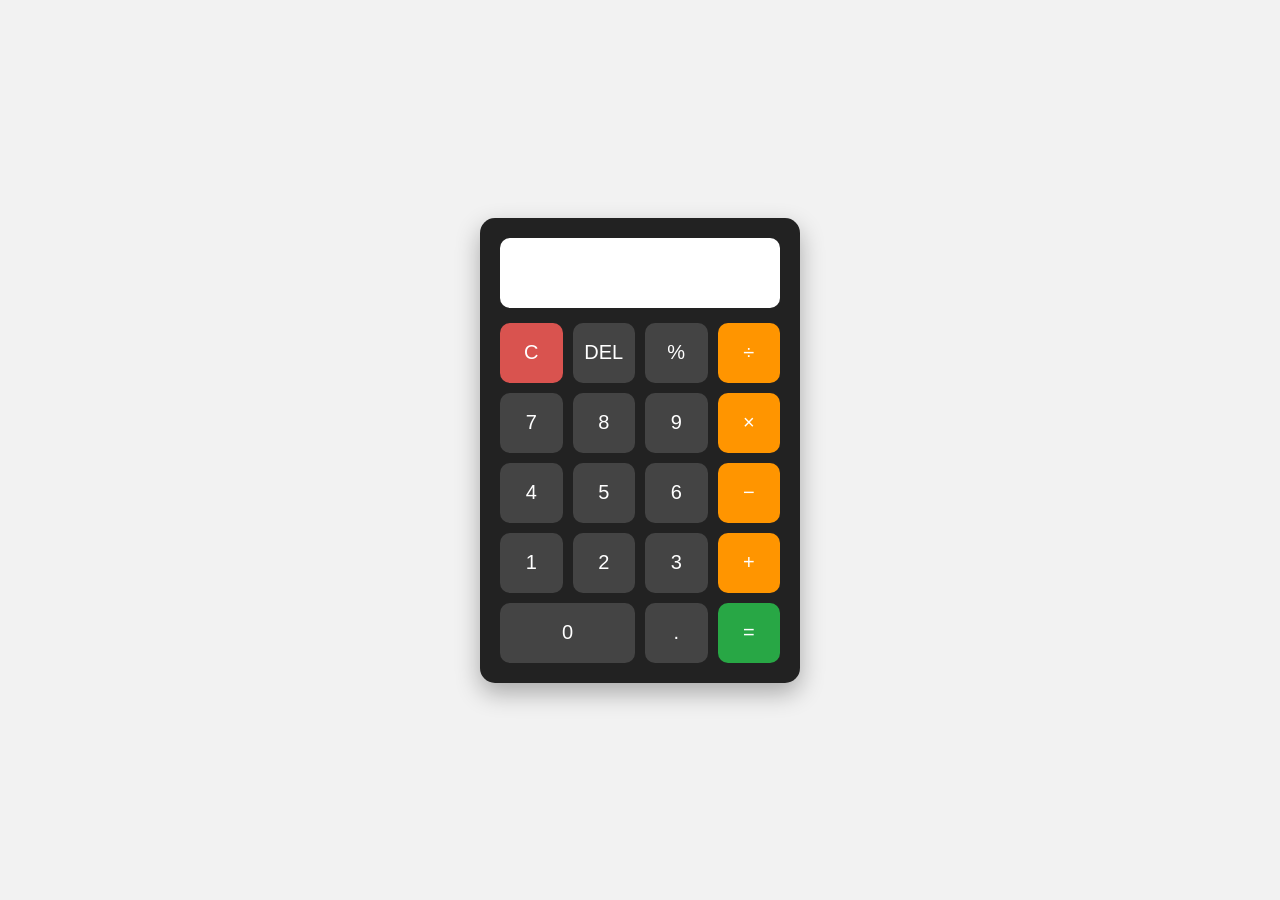
<file: Project 0/Calculator/index.html>
<!DOCTYPE html>
<html lang="en">
<head>
    <meta charset="UTF-8">
    <meta name="viewport" content="width=device-width, initial-scale=1.0">
    <title>Calculator</title>

    <link rel="stylesheet" href="style.css">
</head>

<body>

    <div class="calculator">

        <input type="text" id="display" readonly>

        <div class="buttons">

            <button onclick="clearDisplay()" class="clear">C</button>
            <button onclick="deleteLast()">DEL</button>
            <button onclick="appendValue('%')">%</button>
            <button onclick="appendValue('/')" class="operator">÷</button>

            <button onclick="appendValue('7')">7</button>
            <button onclick="appendValue('8')">8</button>
            <button onclick="appendValue('9')">9</button>
            <button onclick="appendValue('*')" class="operator">×</button>

            <button onclick="appendValue('4')">4</button>
            <button onclick="appendValue('5')">5</button>
            <button onclick="appendValue('6')">6</button>
            <button onclick="appendValue('-')" class="operator">−</button>

            <button onclick="appendValue('1')">1</button>
            <button onclick="appendValue('2')">2</button>
            <button onclick="appendValue('3')">3</button>
            <button onclick="appendValue('+')" class="operator">+</button>

            <button onclick="appendValue('0')" class="zero">0</button>
            <button onclick="appendValue('.')">.</button>
            <button onclick="calculate()" class="equal">=</button>

        </div>

    </div>

    <script src="script.js"></script>

</body>
</html>
</file>
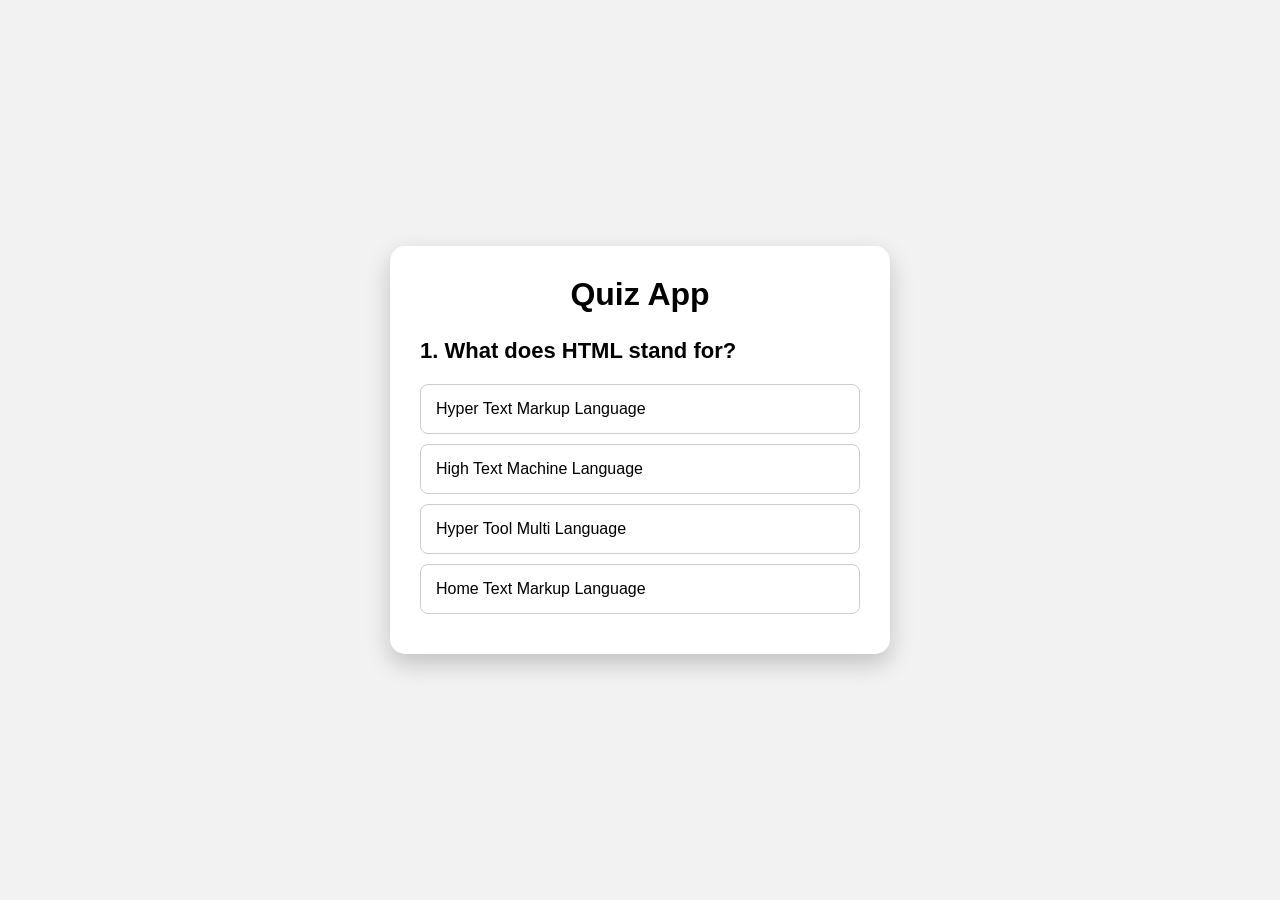
<file: Project 1/Quiz app/index.html>
<!DOCTYPE html>
<html lang="en">
<head>
    <meta charset="UTF-8">
    <meta name="viewport" content="width=device-width, initial-scale=1.0">
    <title>Quiz App</title>

    <link rel="stylesheet" href="style.css">
</head>

<body>

    <div class="quiz-container">

        <h1>Quiz App</h1>

        <div id="quiz">
            <h2 id="question">Question goes here</h2>

            <div id="answer-buttons">
                <button class="answer-btn">Answer 1</button>
                <button class="answer-btn">Answer 2</button>
                <button class="answer-btn">Answer 3</button>
                <button class="answer-btn">Answer 4</button>
            </div>

            <button id="next-btn">Next</button>
        </div>

        <div id="result" class="hide">
            <h2>Quiz Completed!</h2>
            <p id="score"></p>
            <button onclick="restartQuiz()">Restart Quiz</button>
        </div>

    </div>

    <script src="script.js"></script>

</body>
</html>
</file>
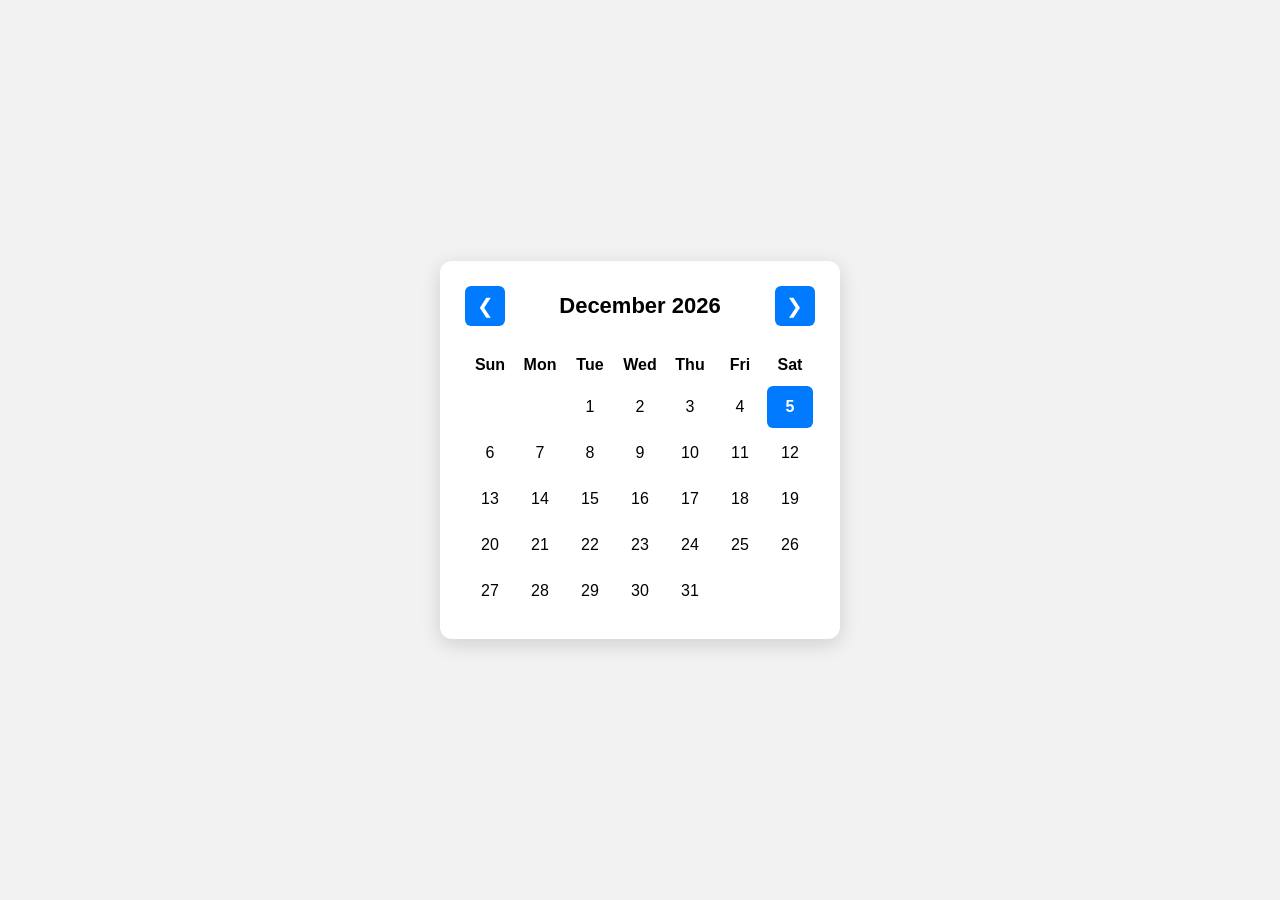
<file: Project 10/Digital calendar/index.html>
<!DOCTYPE html>
<html lang="en">
<head>
    <meta charset="UTF-8">
    <meta name="viewport" content="width=device-width, initial-scale=1.0">
    <title>Digital Calendar</title>
    <link rel="stylesheet" href="style.css">
</head>
<body>

    <div class="calendar">

        <div class="calendar-header">
            <button id="prevBtn">&#10094;</button>

            <h2 id="monthYear"></h2>

            <button id="nextBtn">&#10095;</button>
        </div>

        <div class="weekdays">
            <div>Sun</div>
            <div>Mon</div>
            <div>Tue</div>
            <div>Wed</div>
            <div>Thu</div>
            <div>Fri</div>
            <div>Sat</div>
        </div>

        <div class="days" id="days"></div>

    </div>

    <script src="script.js"></script>
</body>
</html>
</file>
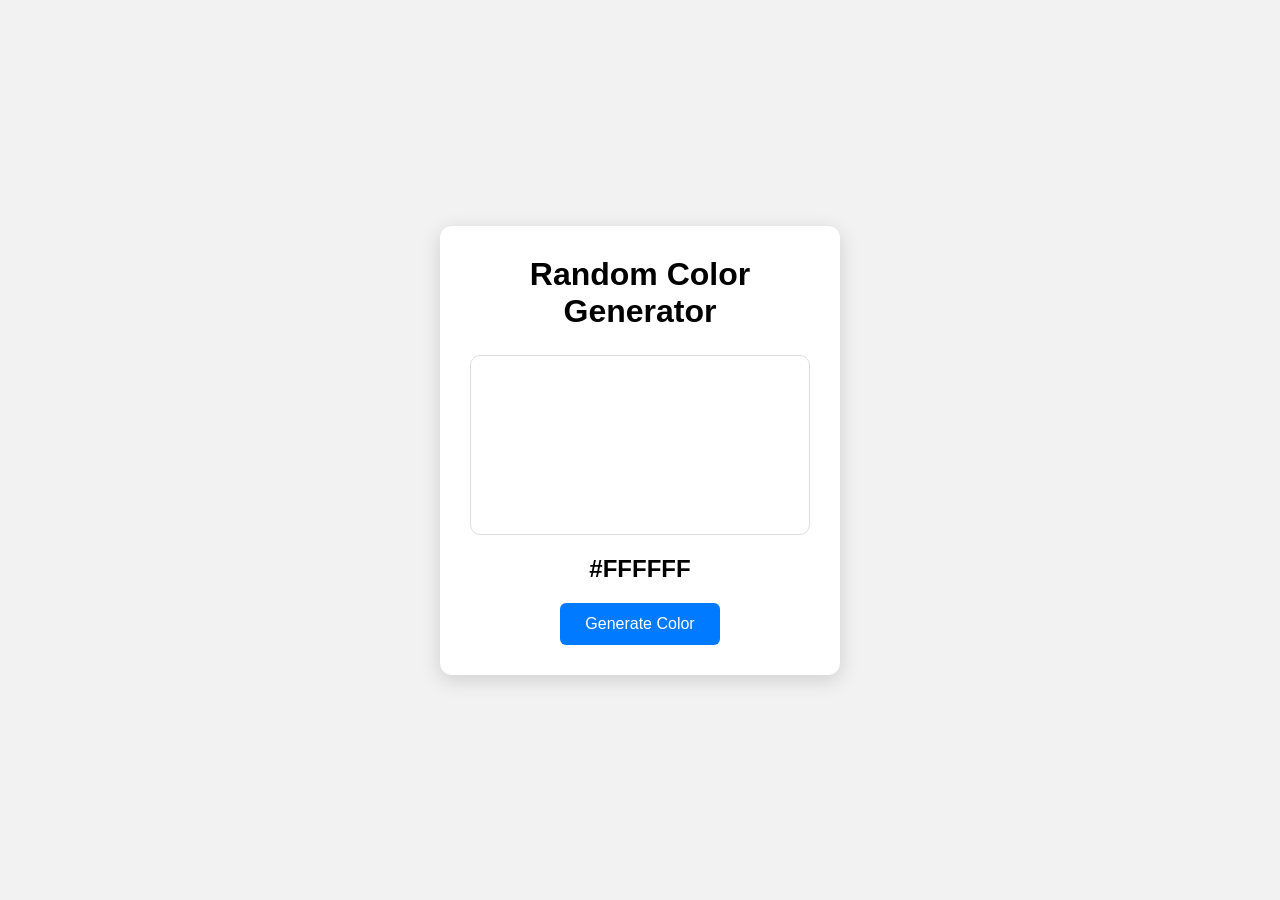
<file: Project 11/Random color generator/index.html>
<!DOCTYPE html>
<html lang="en">
<head>
    <meta charset="UTF-8">
    <meta name="viewport" content="width=device-width, initial-scale=1.0">
    <title>Random Color Generator</title>

    <link rel="stylesheet" href="style.css">
</head>
<body>

    <div class="container">

        <h1>Random Color Generator</h1>

        <div id="colorBox"></div>

        <h2 id="colorCode">#FFFFFF</h2>

        <button id="generateBtn">Generate Color</button>

    </div>

    <script src="script.js"></script>
</body>
</html>
</file>
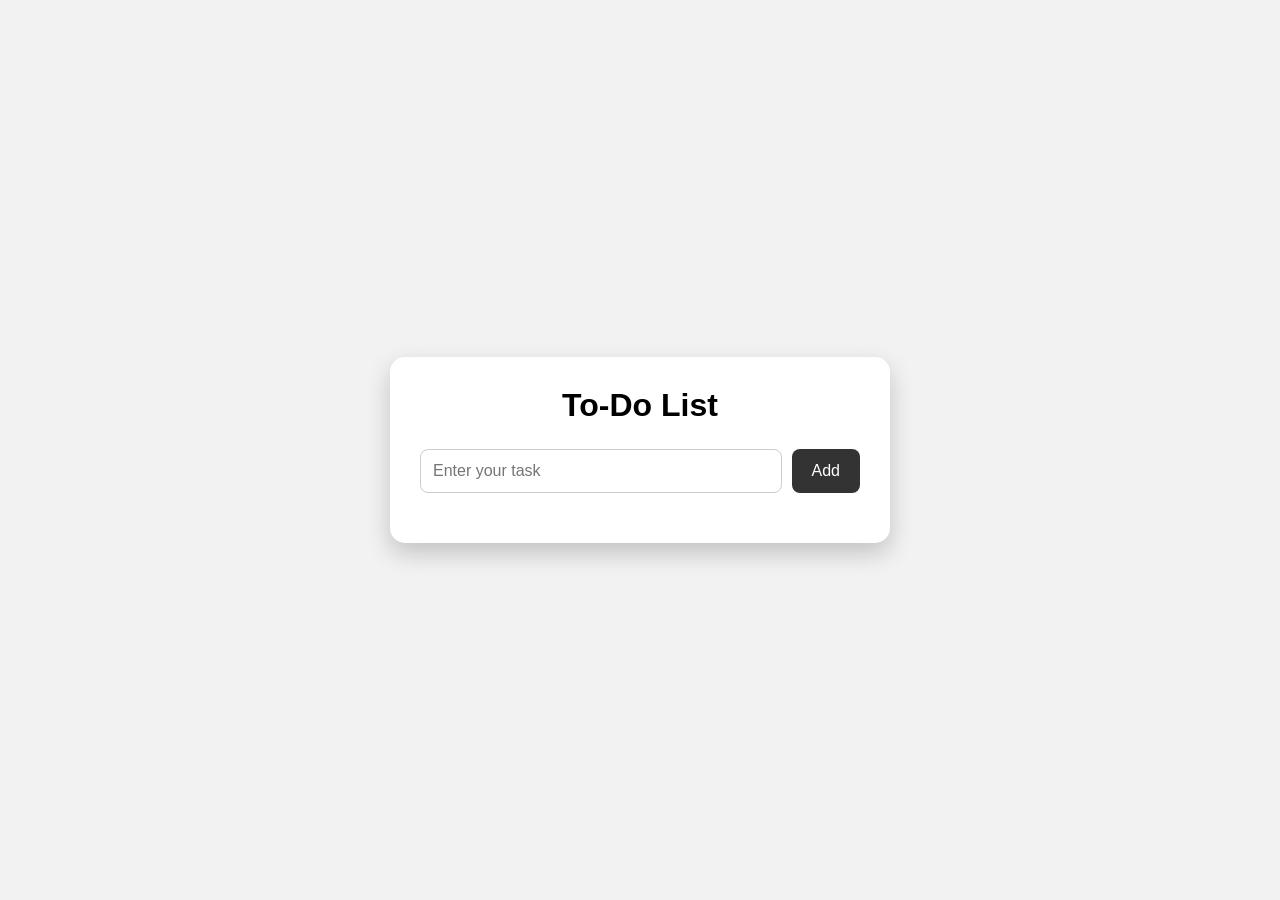
<file: Project 2/To-do list/index.html>
<!DOCTYPE html>
<html lang="en">
<head>
    <meta charset="UTF-8">
    <meta name="viewport" content="width=device-width, initial-scale=1.0">
    <title>To-Do List</title>

    <link rel="stylesheet" href="style.css">
</head>

<body>

    <div class="todo-container">

        <h1>To-Do List</h1>

        <div class="input-section">
            <input type="text" id="taskInput" placeholder="Enter your task">
            <button onclick="addTask()">Add</button>
        </div>

        <ul id="taskList"></ul>

    </div>

    <script src="script.js"></script>

</body>
</html>
</file>
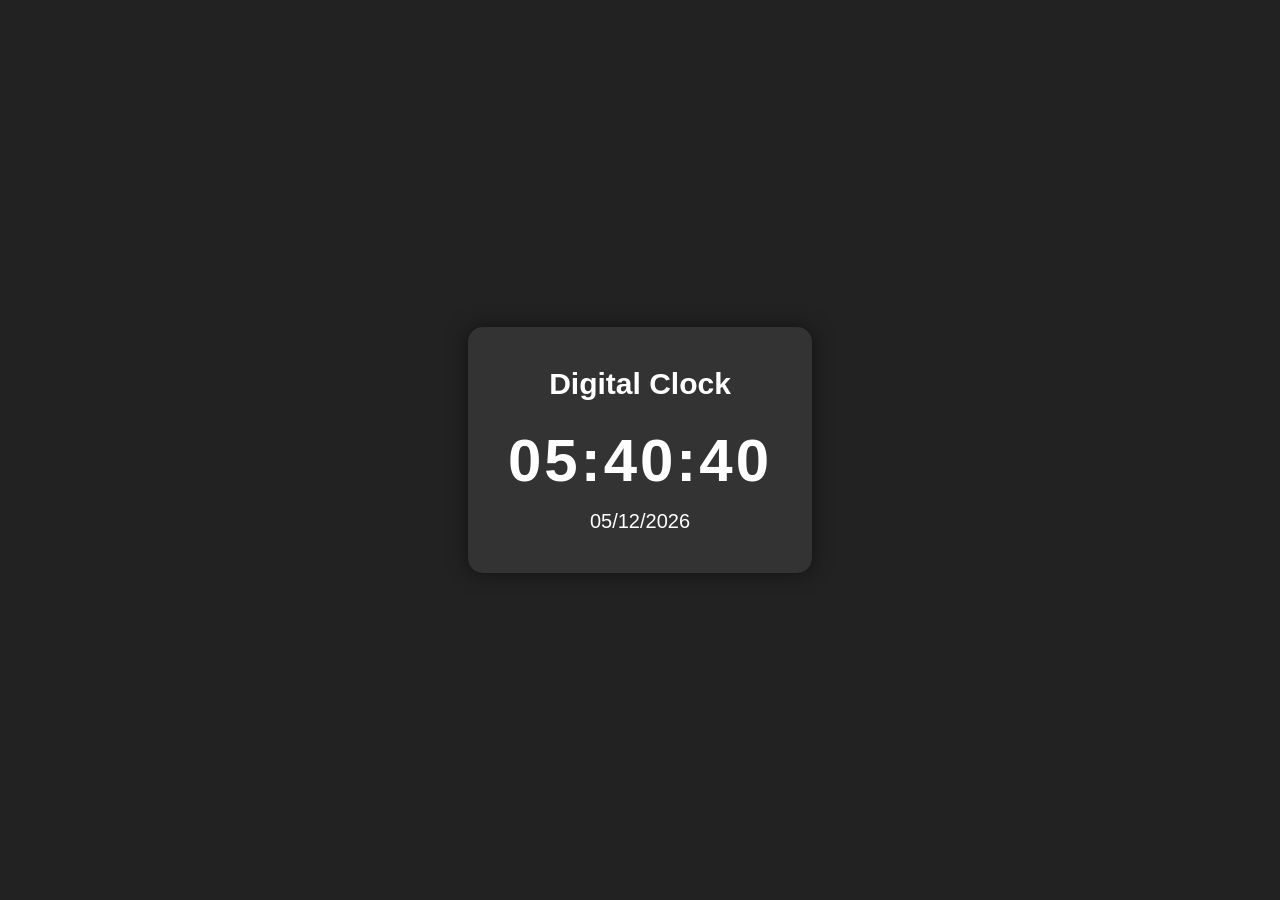
<file: Project 3/Digital clock/index.html>
<!DOCTYPE html>
<html lang="en">
<head>
    <meta charset="UTF-8">
    <meta name="viewport" content="width=device-width, initial-scale=1.0">
    <title>Digital Clock</title>
    <link rel="stylesheet" href="style.css">
</head>
<body>

    <div class="clock-container">
        <h1>Digital Clock</h1>

        <div id="clock">00:00:00</div>

        <div id="date">Loading...</div>
    </div>

    <script src="script.js"></script>
</body>
</html>
</file>
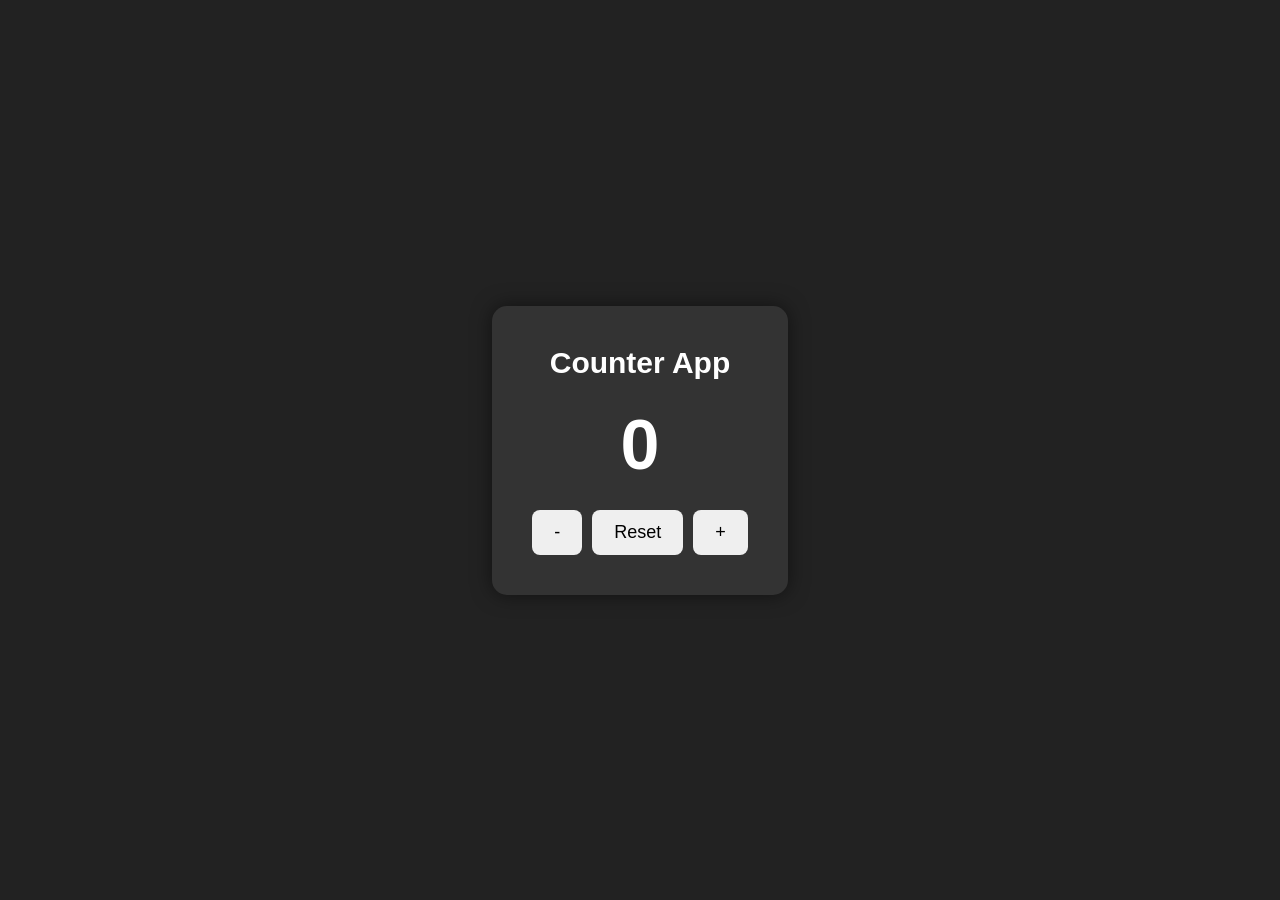
<file: Project 4/Counter app/index.html>
<!DOCTYPE html>
<html lang="en">
<head>
    <meta charset="UTF-8">
    <meta name="viewport" content="width=device-width, initial-scale=1.0">
    <title>Counter App</title>
    <link rel="stylesheet" href="style.css">
</head>
<body>

    <div class="counter-container">
        <h1>Counter App</h1>

        <div id="count">0</div>

        <div class="buttons">
            <button id="decrease">-</button>
            <button id="reset">Reset</button>
            <button id="increase">+</button>
        </div>
    </div>

    <script src="script.js"></script>
</body>
</html>
</file>
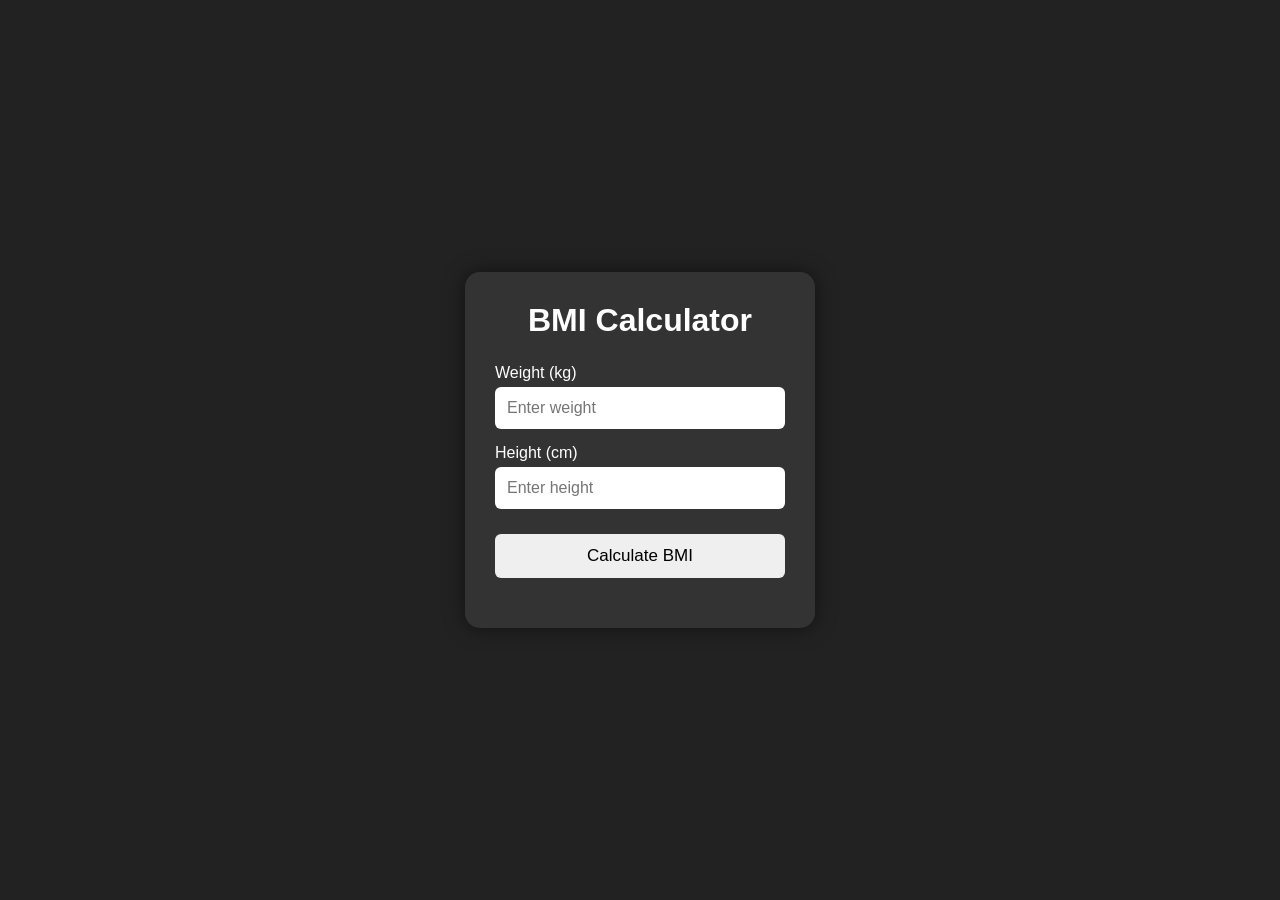
<file: Project 5/BMI calculator/index.html>
<!DOCTYPE html>
<html lang="en">
<head>
    <meta charset="UTF-8">
    <meta name="viewport" content="width=device-width, initial-scale=1.0">
    <title>BMI Calculator</title>
    <link rel="stylesheet" href="style.css">
</head>
<body>

    <div class="bmi-container">
        <h1>BMI Calculator</h1>

        <label for="weight">Weight (kg)</label>
        <input type="number" id="weight" placeholder="Enter weight">

        <label for="height">Height (cm)</label>
        <input type="number" id="height" placeholder="Enter height">

        <button id="calculate">Calculate BMI</button>

        <div id="result"></div>
    </div>

    <script src="script.js"></script>
</body>
</html>
</file>
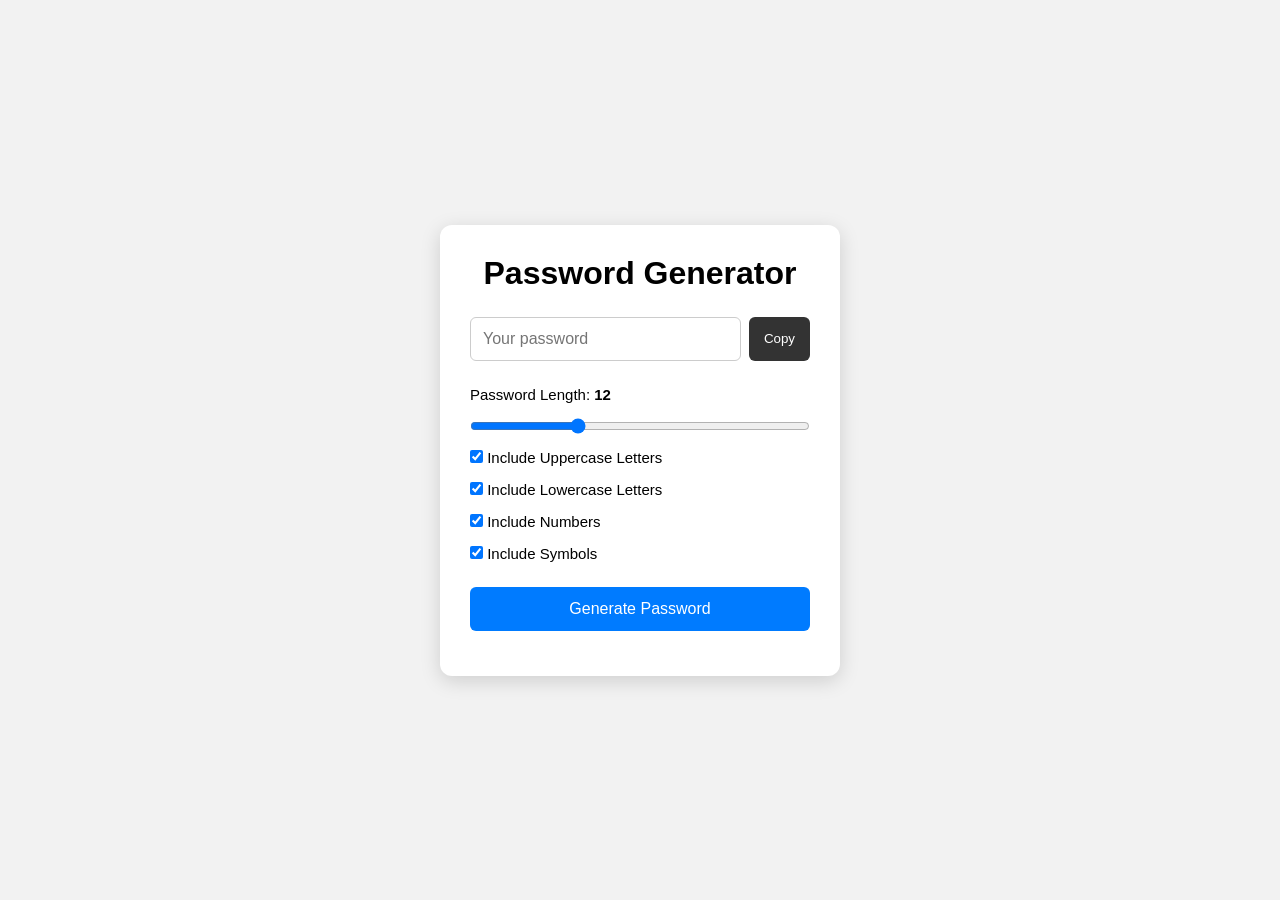
<file: Project 6/Password generator/index.html>
<!DOCTYPE html>
<html lang="en">
<head>
    <meta charset="UTF-8">
    <meta name="viewport" content="width=device-width, initial-scale=1.0">
    <title>Password Generator</title>
    <link rel="stylesheet" href="style.css">
</head>
<body>

    <div class="container">
        <h1>Password Generator</h1>

        <div class="password-box">
            <input type="text" id="password" placeholder="Your password" readonly>
            <button id="copyBtn">Copy</button>
        </div>

        <div class="options">

            <label for="length">
                Password Length:
                <span id="lengthValue">12</span>
            </label>

            <input type="range" id="length" min="4" max="30" value="12">

            <label>
                <input type="checkbox" id="uppercase" checked>
                Include Uppercase Letters
            </label>

            <label>
                <input type="checkbox" id="lowercase" checked>
                Include Lowercase Letters
            </label>

            <label>
                <input type="checkbox" id="numbers" checked>
                Include Numbers
            </label>

            <label>
                <input type="checkbox" id="symbols" checked>
                Include Symbols
            </label>

        </div>

        <button id="generateBtn">Generate Password</button>

        <p id="message"></p>
    </div>

    <script src="script.js"></script>
</body>
</html>
</file>
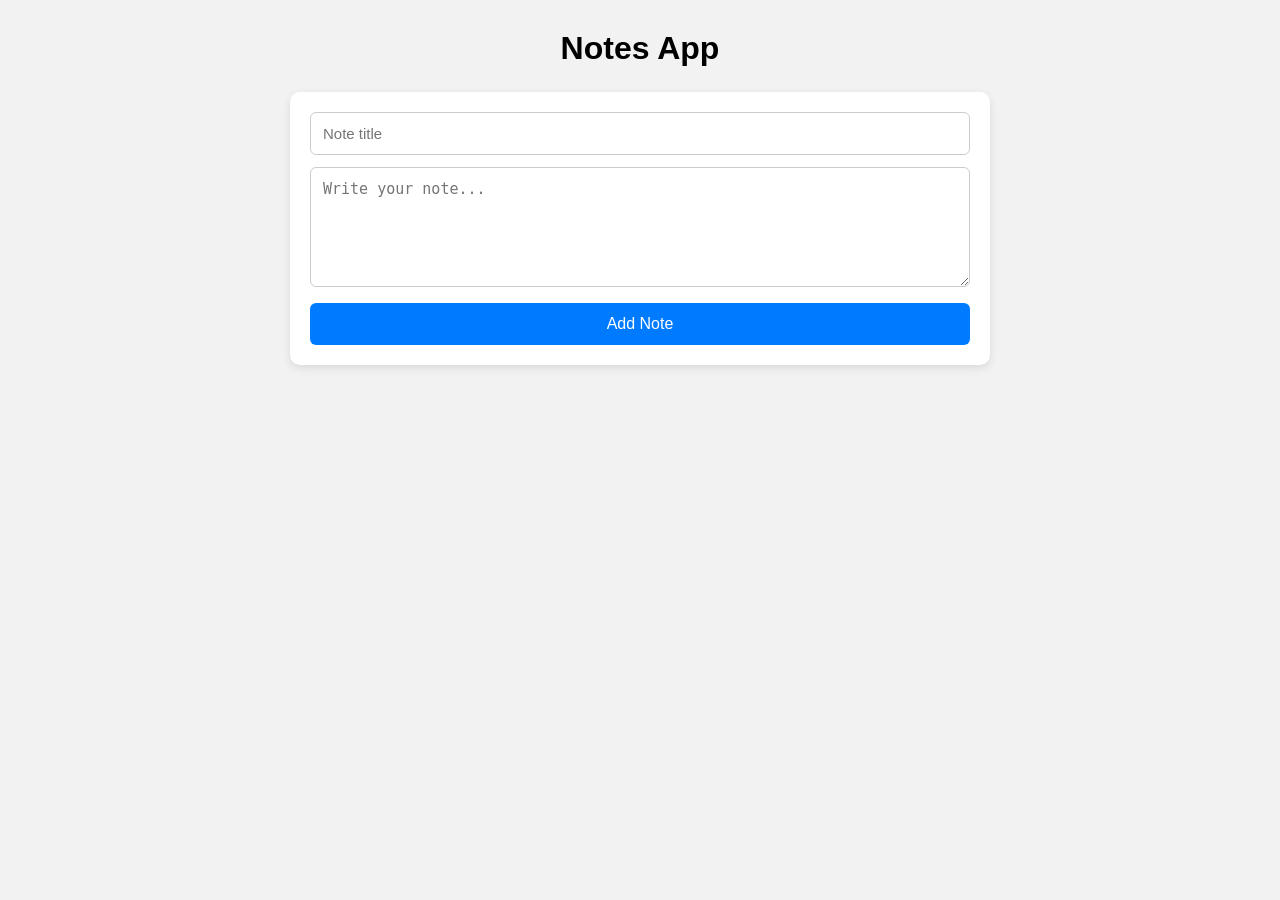
<file: Project 7/Notebook/index.html>
<!DOCTYPE html>
<html lang="en">
<head>
    <meta charset="UTF-8">
    <meta name="viewport" content="width=device-width, initial-scale=1.0">
    <title>Notes App</title>
    <link rel="stylesheet" href="style.css">
</head>
<body>

    <div class="container">

        <h1>Notes App</h1>

        <div class="note-input">
            <input type="text" id="noteTitle" placeholder="Note title">

            <textarea id="noteText" placeholder="Write your note..."></textarea>

            <button id="addNoteBtn">Add Note</button>
        </div>

        <div id="notesContainer"></div>

    </div>

    <script src="script.js"></script>
</body>
</html>
</file>
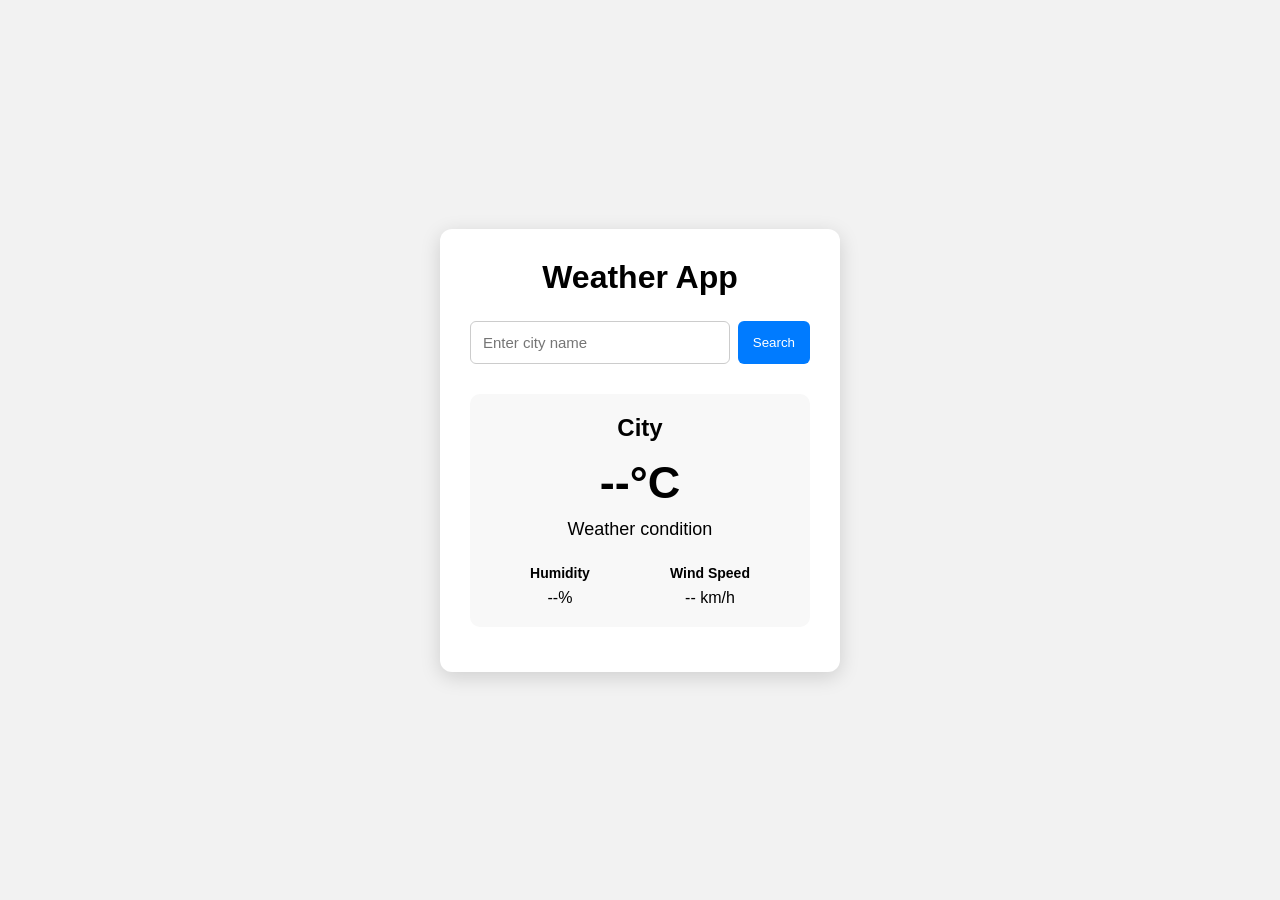
<file: Project 8/Weather app/index.html>
<!DOCTYPE html>
<html lang="en">
<head>
    <meta charset="UTF-8">
    <meta name="viewport" content="width=device-width, initial-scale=1.0">
    <title>Weather App</title>
    <link rel="stylesheet" href="style.css">
</head>
<body>

    <div class="container">

        <h1>Weather App</h1>

        <div class="search-box">
            <input
                type="text"
                id="cityInput"
                placeholder="Enter city name"
            >

            <button id="searchBtn">Search</button>
        </div>

        <div class="weather-box">

            <h2 id="cityName">City</h2>

            <div class="temperature">
                <span id="temperature">--</span>°C
            </div>

            <p id="description">Weather condition</p>

            <div class="details">

                <div>
                    <h3>Humidity</h3>
                    <p id="humidity">--%</p>
                </div>

                <div>
                    <h3>Wind Speed</h3>
                    <p id="windSpeed">-- km/h</p>
                </div>

            </div>

        </div>

        <p id="message"></p>

    </div>

    <script src="script.js"></script>
</body>
</html>
</file>
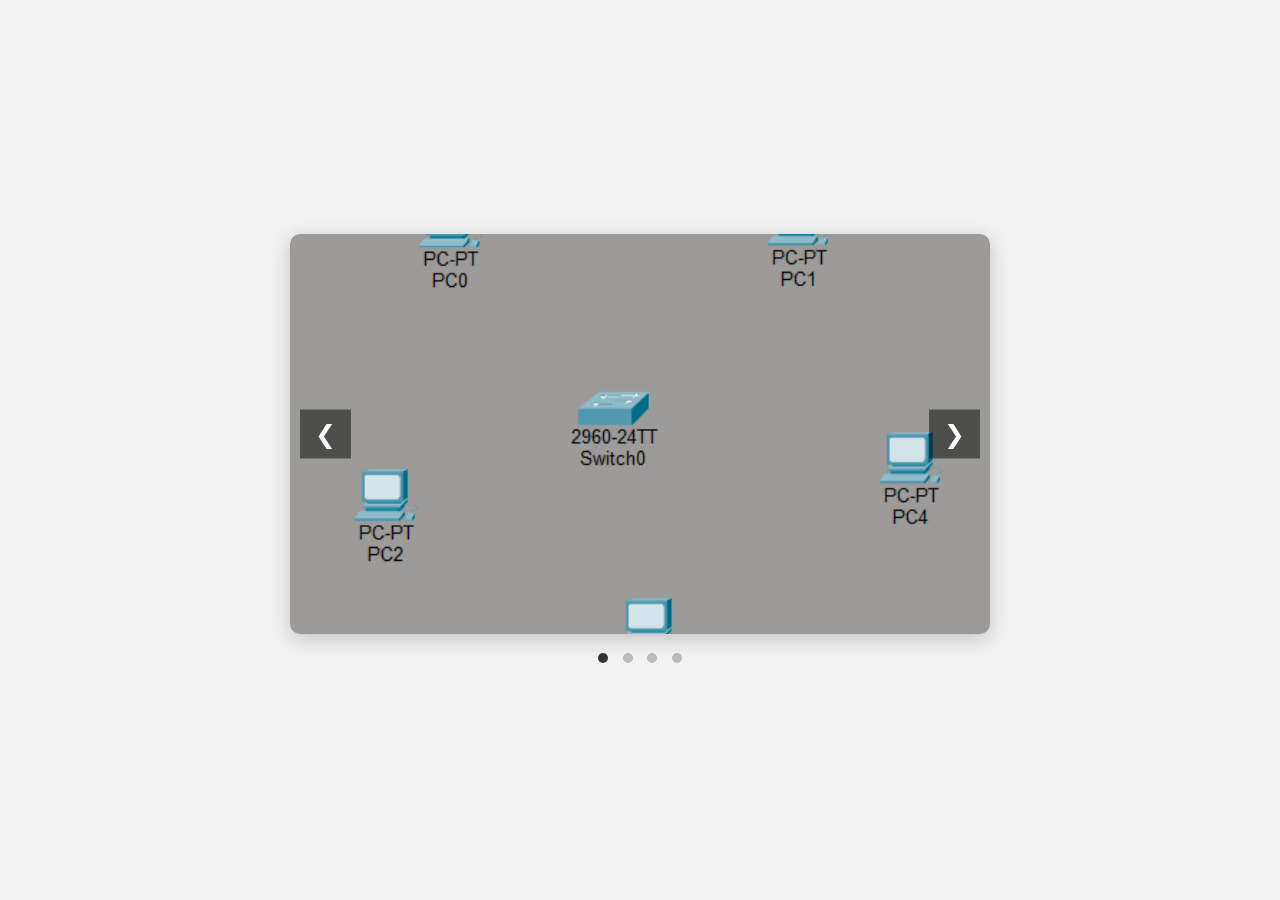
<file: Project 9/Image slider/index.html>
<!DOCTYPE html>
<html lang="en">
<head>
    <meta charset="UTF-8">
    <meta name="viewport" content="width=device-width, initial-scale=1.0">
    <title>Image Slider</title>
    <link rel="stylesheet" href="style.css">
</head>
<body>

    <div class="slider">

        <img id="sliderImage" src="images/image1.png" alt="Slider Image">

        <button class="prev" id="prevBtn">&#10094;</button>
        <button class="next" id="nextBtn">&#10095;</button>

    </div>

    <div class="dots">
        <span class="dot active"></span>
        <span class="dot"></span>
        <span class="dot"></span>
        <span class="dot"></span>
    </div>

    <script src="script.js"></script>

</body>
</html>
</file>
<file: Project 0/Calculator/style.css>
* {
    margin: 0;
    padding: 0;
    box-sizing: border-box;
}

body {
    min-height: 100vh;
    display: flex;
    justify-content: center;
    align-items: center;
    background-color: #f2f2f2;
    font-family: Arial, sans-serif;
}

.calculator {
    width: 320px;
    padding: 20px;
    background-color: #222;
    border-radius: 15px;
    box-shadow: 0 10px 25px rgba(0, 0, 0, 0.3);
}

#display {
    width: 100%;
    height: 70px;
    margin-bottom: 15px;
    padding: 10px;
    border: none;
    border-radius: 10px;
    background-color: #fff;
    text-align: right;
    font-size: 30px;
    outline: none;
}

.buttons {
    display: grid;
    grid-template-columns: repeat(4, 1fr);
    gap: 10px;
}

button {
    height: 60px;
    border: none;
    border-radius: 10px;
    background-color: #444;
    color: white;
    font-size: 20px;
    cursor: pointer;
}

button:hover {
    background-color: #555;
}

button:active {
    transform: scale(0.95);
}

.operator {
    background-color: #ff9500;
}

.operator:hover {
    background-color: #e68600;
}

.clear {
    background-color: #d9534f;
}

.clear:hover {
    background-color: #c9302c;
}

.equal {
    background-color: #28a745;
}

.equal:hover {
    background-color: #218838;
}

.zero {
    grid-column: span 2;
}
</file>
<file: Project 1/Quiz app/style.css>
* {
    margin: 0;
    padding: 0;
    box-sizing: border-box;
}

body {
    min-height: 100vh;
    display: flex;
    justify-content: center;
    align-items: center;
    background-color: #f2f2f2;
    font-family: Arial, sans-serif;
}

.quiz-container {
    width: 500px;
    background-color: white;
    padding: 30px;
    border-radius: 15px;
    box-shadow: 0 10px 25px rgba(0, 0, 0, 0.2);
}

h1 {
    text-align: center;
    margin-bottom: 25px;
}

#question {
    margin-bottom: 20px;
    font-size: 22px;
}

.answer-btn {
    width: 100%;
    padding: 15px;
    margin-bottom: 10px;
    border: 1px solid #ccc;
    border-radius: 8px;
    background-color: white;
    text-align: left;
    font-size: 16px;
    cursor: pointer;
}

.answer-btn:hover {
    background-color: #f0f0f0;
}

.correct {
    background-color: #90ee90;
}

.wrong {
    background-color: #ff9999;
}

#next-btn {
    width: 100%;
    padding: 14px;
    margin-top: 10px;
    border: none;
    border-radius: 8px;
    background-color: #333;
    color: white;
    font-size: 17px;
    cursor: pointer;
}

#next-btn:hover {
    background-color: #555;
}

.hide {
    display: none;
}

#result {
    text-align: center;
}

#result p {
    margin: 20px 0;
    font-size: 20px;
}

#result button {
    padding: 12px 25px;
    border: none;
    border-radius: 8px;
    background-color: #333;
    color: white;
    font-size: 16px;
    cursor: pointer;
}
</file>
<file: Project 10/Digital calendar/style.css>
* {
    margin: 0;
    padding: 0;
    box-sizing: border-box;
}

body {
    font-family: Arial, sans-serif;
    background-color: #f2f2f2;

    min-height: 100vh;

    display: flex;
    justify-content: center;
    align-items: center;
}

.calendar {
    width: 400px;
    background-color: white;

    padding: 25px;
    border-radius: 12px;

    box-shadow: 0 5px 20px rgba(0, 0, 0, 0.15);
}

.calendar-header {
    display: flex;
    justify-content: space-between;
    align-items: center;

    margin-bottom: 20px;
}

.calendar-header h2 {
    font-size: 22px;
}

.calendar-header button {
    width: 40px;
    height: 40px;

    border: none;
    border-radius: 6px;

    background-color: #007bff;
    color: white;

    font-size: 20px;
    cursor: pointer;
}

.calendar-header button:hover {
    background-color: #0056b3;
}

.weekdays,
.days {
    display: grid;
    grid-template-columns: repeat(7, 1fr);

    text-align: center;
}

.weekdays div {
    font-weight: bold;
    padding: 10px 0;
}

.days div {
    padding: 12px 0;
    margin: 2px;

    border-radius: 6px;
}

.days div:hover {
    background-color: #e9ecef;
}

.today {
    background-color: #007bff;
    color: white;
    font-weight: bold;
}

.empty {
    visibility: hidden;
}
</file>
<file: Project 11/Random color generator/style.css>
* {
    margin: 0;
    padding: 0;
    box-sizing: border-box;
}

body {
    font-family: Arial, sans-serif;

    min-height: 100vh;

    display: flex;
    justify-content: center;
    align-items: center;

    background-color: #f2f2f2;
}

.container {
    width: 400px;

    background-color: white;

    padding: 30px;

    border-radius: 12px;

    text-align: center;

    box-shadow: 0 5px 20px rgba(0, 0, 0, 0.15);
}

h1 {
    margin-bottom: 25px;
}

#colorBox {
    width: 100%;
    height: 180px;

    background-color: #FFFFFF;

    border-radius: 10px;

    margin-bottom: 20px;

    border: 1px solid #ddd;
}

#colorCode {
    margin-bottom: 20px;

    font-size: 24px;
}

button {
    padding: 12px 25px;

    border: none;
    border-radius: 6px;

    background-color: #007bff;

    color: white;

    font-size: 16px;

    cursor: pointer;
}

button:hover {
    background-color: #0056b3;
}
</file>
<file: Project 2/To-do list/style.css>
* {
    margin: 0;
    padding: 0;
    box-sizing: border-box;
}

body {
    min-height: 100vh;
    display: flex;
    justify-content: center;
    align-items: center;
    background-color: #f2f2f2;
    font-family: Arial, sans-serif;
}

.todo-container {
    width: 500px;
    background-color: white;
    padding: 30px;
    border-radius: 15px;
    box-shadow: 0 10px 25px rgba(0, 0, 0, 0.2);
}

h1 {
    text-align: center;
    margin-bottom: 25px;
}

.input-section {
    display: flex;
    gap: 10px;
    margin-bottom: 20px;
}

#taskInput {
    flex: 1;
    padding: 12px;
    border: 1px solid #ccc;
    border-radius: 8px;
    font-size: 16px;
    outline: none;
}

.input-section button {
    padding: 12px 20px;
    border: none;
    border-radius: 8px;
    background-color: #333;
    color: white;
    font-size: 16px;
    cursor: pointer;
}

.input-section button:hover {
    background-color: #555;
}

#taskList {
    list-style: none;
}

#taskList li {
    display: flex;
    justify-content: space-between;
    align-items: center;
    padding: 12px;
    margin-bottom: 10px;
    background-color: #f5f5f5;
    border-radius: 8px;
}

.task-text {
    font-size: 16px;
}

.delete-btn {
    padding: 7px 12px;
    border: none;
    border-radius: 6px;
    background-color: #d9534f;
    color: white;
    cursor: pointer;
}

.delete-btn:hover {
    background-color: #c9302c;
}
</file>
<file: Project 3/Digital clock/style.css>
* {
    margin: 0;
    padding: 0;
    box-sizing: border-box;
}

body {
    font-family: Arial, sans-serif;
    background: #222;
    color: white;

    display: flex;
    justify-content: center;
    align-items: center;

    min-height: 100vh;
}

.clock-container {
    text-align: center;
    background: #333;
    padding: 40px;
    border-radius: 15px;
    box-shadow: 0 0 20px rgba(0, 0, 0, 0.5);
}

h1 {
    margin-bottom: 25px;
    font-size: 30px;
}

#clock {
    font-size: 60px;
    font-weight: bold;
    letter-spacing: 3px;
}

#date {
    margin-top: 15px;
    font-size: 20px;
}
</file>
<file: Project 4/Counter app/style.css>
* {
    margin: 0;
    padding: 0;
    box-sizing: border-box;
}

body {
    font-family: Arial, sans-serif;
    background: #222;
    color: white;

    display: flex;
    justify-content: center;
    align-items: center;

    min-height: 100vh;
}

.counter-container {
    text-align: center;
    background: #333;
    padding: 40px;
    border-radius: 15px;
    box-shadow: 0 0 20px rgba(0, 0, 0, 0.5);
}

h1 {
    margin-bottom: 25px;
    font-size: 30px;
}

#count {
    font-size: 70px;
    font-weight: bold;
    margin-bottom: 25px;
}

.buttons {
    display: flex;
    gap: 10px;
    justify-content: center;
}

button {
    padding: 12px 22px;
    font-size: 18px;
    border: none;
    border-radius: 8px;
    cursor: pointer;
}

button:hover {
    opacity: 0.8;
}
</file>
<file: Project 5/BMI calculator/style.css>
* {
    margin: 0;
    padding: 0;
    box-sizing: border-box;
}

body {
    font-family: Arial, sans-serif;
    background: #222;
    color: white;

    display: flex;
    justify-content: center;
    align-items: center;

    min-height: 100vh;
}

.bmi-container {
    width: 350px;
    background: #333;
    padding: 30px;
    border-radius: 15px;
    text-align: center;

    box-shadow: 0 0 20px rgba(0, 0, 0, 0.5);
}

h1 {
    margin-bottom: 25px;
}

label {
    display: block;
    text-align: left;
    margin-top: 15px;
    margin-bottom: 5px;
}

input {
    width: 100%;
    padding: 12px;
    border: none;
    border-radius: 6px;
    font-size: 16px;
}

button {
    width: 100%;
    margin-top: 25px;
    padding: 12px;
    font-size: 17px;
    border: none;
    border-radius: 6px;
    cursor: pointer;
}

button:hover {
    opacity: 0.8;
}

#result {
    margin-top: 20px;
    font-size: 20px;
    font-weight: bold;
}
</file>
<file: Project 6/Password generator/style.css>
* {
    margin: 0;
    padding: 0;
    box-sizing: border-box;
}

body {
    font-family: Arial, sans-serif;
    background-color: #f2f2f2;

    display: flex;
    justify-content: center;
    align-items: center;

    min-height: 100vh;
}

.container {
    width: 400px;
    background-color: white;
    padding: 30px;
    border-radius: 12px;

    box-shadow: 0 5px 20px rgba(0, 0, 0, 0.15);
}

h1 {
    text-align: center;
    margin-bottom: 25px;
}

.password-box {
    display: flex;
    gap: 8px;
    margin-bottom: 25px;
}

.password-box input {
    flex: 1;
    padding: 12px;
    font-size: 16px;

    border: 1px solid #ccc;
    border-radius: 6px;
}

.password-box button {
    padding: 10px 15px;
    border: none;
    border-radius: 6px;

    background-color: #333;
    color: white;
    cursor: pointer;
}

.password-box button:hover {
    background-color: #555;
}

.options {
    display: flex;
    flex-direction: column;
    gap: 15px;
}

.options label {
    font-size: 15px;
}

#length {
    width: 100%;
    cursor: pointer;
}

#lengthValue {
    font-weight: bold;
}

#generateBtn {
    width: 100%;
    margin-top: 25px;

    padding: 13px;
    border: none;
    border-radius: 6px;

    background-color: #007bff;
    color: white;

    font-size: 16px;
    cursor: pointer;
}

#generateBtn:hover {
    background-color: #0056b3;
}

#message {
    text-align: center;
    margin-top: 15px;
    font-size: 14px;
}
</file>
<file: Project 7/Notebook/style.css>
* {
    margin: 0;
    padding: 0;
    box-sizing: border-box;
}

body {
    font-family: Arial, sans-serif;
    background-color: #f2f2f2;
    min-height: 100vh;
    padding: 30px;
}

.container {
    max-width: 700px;
    margin: auto;
}

h1 {
    text-align: center;
    margin-bottom: 25px;
}

.note-input {
    background-color: white;
    padding: 20px;
    border-radius: 10px;
    box-shadow: 0 3px 10px rgba(0, 0, 0, 0.1);
}

.note-input input,
.note-input textarea {
    width: 100%;
    padding: 12px;
    margin-bottom: 12px;

    border: 1px solid #ccc;
    border-radius: 6px;

    font-size: 15px;
}

.note-input textarea {
    height: 120px;
    resize: vertical;
}

#addNoteBtn {
    width: 100%;
    padding: 12px;

    border: none;
    border-radius: 6px;

    background-color: #007bff;
    color: white;

    font-size: 16px;
    cursor: pointer;
}

#addNoteBtn:hover {
    background-color: #0056b3;
}

#notesContainer {
    margin-top: 25px;
}

.note {
    background-color: white;
    padding: 18px;
    margin-bottom: 15px;

    border-radius: 8px;

    box-shadow: 0 3px 10px rgba(0, 0, 0, 0.1);
}

.note h3 {
    margin-bottom: 10px;
}

.note p {
    margin-bottom: 15px;
    white-space: pre-wrap;
}

.deleteBtn {
    padding: 8px 12px;

    border: none;
    border-radius: 5px;

    background-color: #dc3545;
    color: white;

    cursor: pointer;
}

.deleteBtn:hover {
    background-color: #b02a37;
}
</file>
<file: Project 8/Weather app/style.css>
* {
    margin: 0;
    padding: 0;
    box-sizing: border-box;
}

body {
    font-family: Arial, sans-serif;
    background-color: #f2f2f2;

    min-height: 100vh;

    display: flex;
    justify-content: center;
    align-items: center;
}

.container {
    width: 400px;
    background-color: white;

    padding: 30px;
    border-radius: 12px;

    box-shadow: 0 5px 20px rgba(0, 0, 0, 0.15);
}

h1 {
    text-align: center;
    margin-bottom: 25px;
}

.search-box {
    display: flex;
    gap: 8px;
}

.search-box input {
    flex: 1;

    padding: 12px;

    border: 1px solid #ccc;
    border-radius: 6px;

    font-size: 15px;
}

.search-box button {
    padding: 12px 15px;

    border: none;
    border-radius: 6px;

    background-color: #007bff;
    color: white;

    cursor: pointer;
}

.search-box button:hover {
    background-color: #0056b3;
}

.weather-box {
    text-align: center;

    margin-top: 30px;
    padding: 20px;

    border-radius: 10px;

    background-color: #f8f8f8;
}

.weather-box h2 {
    margin-bottom: 15px;
}

.temperature {
    font-size: 45px;
    font-weight: bold;

    margin-bottom: 10px;
}

#description {
    font-size: 18px;
    margin-bottom: 25px;
}

.details {
    display: flex;
    justify-content: space-around;
}

.details h3 {
    font-size: 14px;
    margin-bottom: 8px;
}

.details p {
    font-size: 16px;
}

#message {
    text-align: center;
    margin-top: 15px;
    font-size: 14px;
}
</file>
<file: Project 9/Image slider/style.css>
* {
    margin: 0;
    padding: 0;
    box-sizing: border-box;
}

body {
    font-family: Arial, sans-serif;
    background-color: #f2f2f2;

    min-height: 100vh;

    display: flex;
    flex-direction: column;
    justify-content: center;
    align-items: center;
}

.slider {
    width: 700px;
    height: 400px;

    position: relative;
    overflow: hidden;

    border-radius: 10px;
    box-shadow: 0 5px 20px rgba(0, 0, 0, 0.2);
}

.slider img {
    width: 100%;
    height: 100%;

    object-fit: cover;
}

.slider button {
    position: absolute;

    top: 50%;
    transform: translateY(-50%);

    border: none;
    background-color: rgba(0, 0, 0, 0.5);
    color: white;

    font-size: 25px;

    padding: 10px 15px;
    cursor: pointer;
}

.slider button:hover {
    background-color: rgba(0, 0, 0, 0.8);
}

.prev {
    left: 10px;
}

.next {
    right: 10px;
}

.dots {
    margin-top: 15px;
}

.dot {
    display: inline-block;

    width: 10px;
    height: 10px;

    margin: 0 5px;

    background-color: #bbb;
    border-radius: 50%;

    cursor: pointer;
}

.dot.active {
    background-color: #333;
}
</file>
